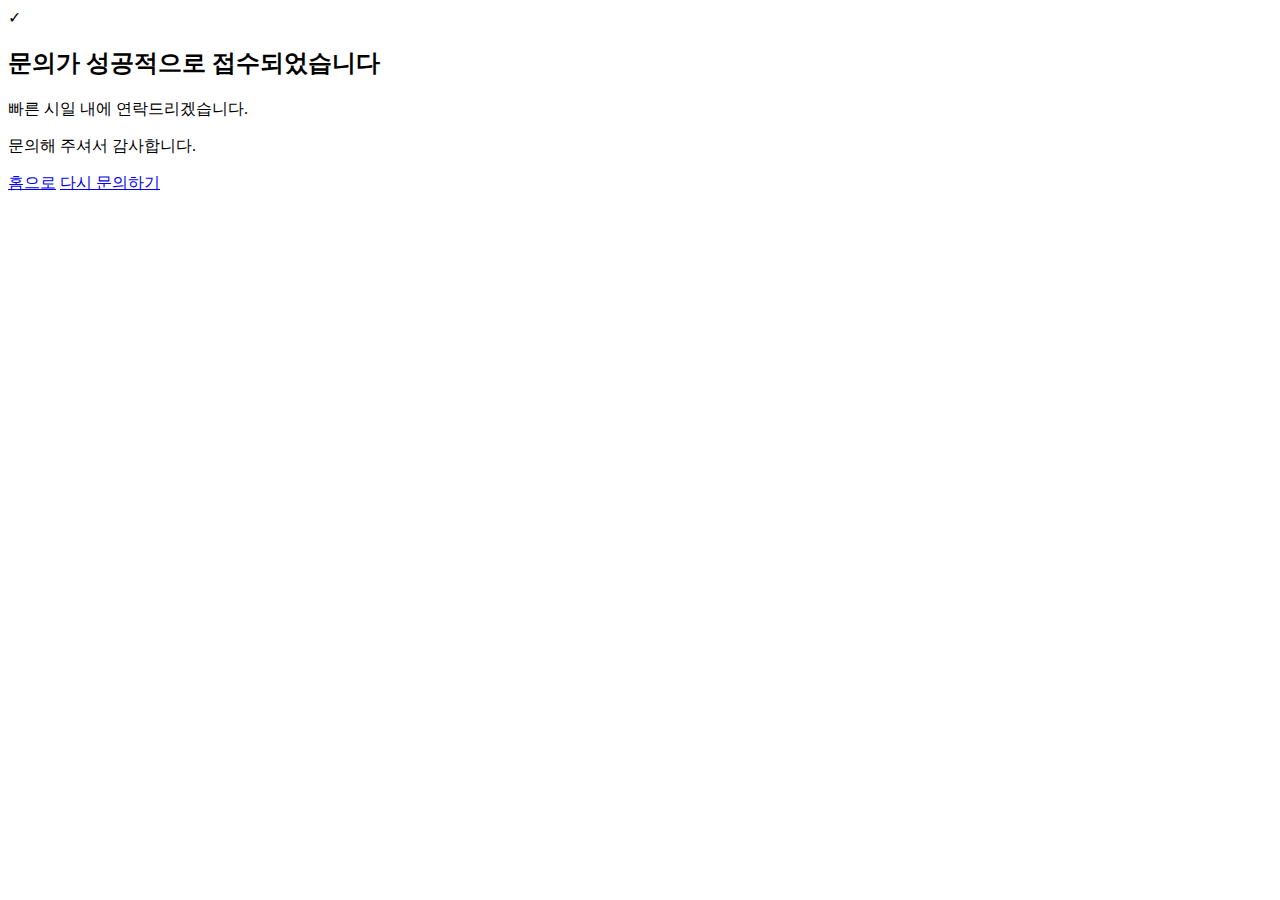
<file: src/main/resources/templates/inquiry-success.html>
<!DOCTYPE html>
<html xmlns:th="http://www.thymeleaf.org">
<head>
    <meta charset="UTF-8">
    <meta name="viewport" content="width=device-width, initial-scale=1.0">
    <title>문의 접수 완료 - 신항만 가스</title>
    <link rel="stylesheet" th:href="@{/css/style.css}">
</head>
<body>
    <div th:replace="~{layout/navigation :: navigation}"></div>

    <section class="content-section">
        <div class="container">
            <div class="success-message">
                <div class="success-icon">✓</div>
                <h2>문의가 성공적으로 접수되었습니다</h2>
                <p>빠른 시일 내에 연락드리겠습니다.</p>
                <p>문의해 주셔서 감사합니다.</p>
                <div class="success-actions">
                    <a href="/" class="btn-primary">홈으로</a>
                    <a href="/inquiry" class="btn-secondary">다시 문의하기</a>
                </div>
            </div>
        </div>
    </section>

    <div th:replace="~{layout/footer :: footer}"></div>
    <script th:src="@{/js/main.js}"></script>
</body>
</html>
</file>
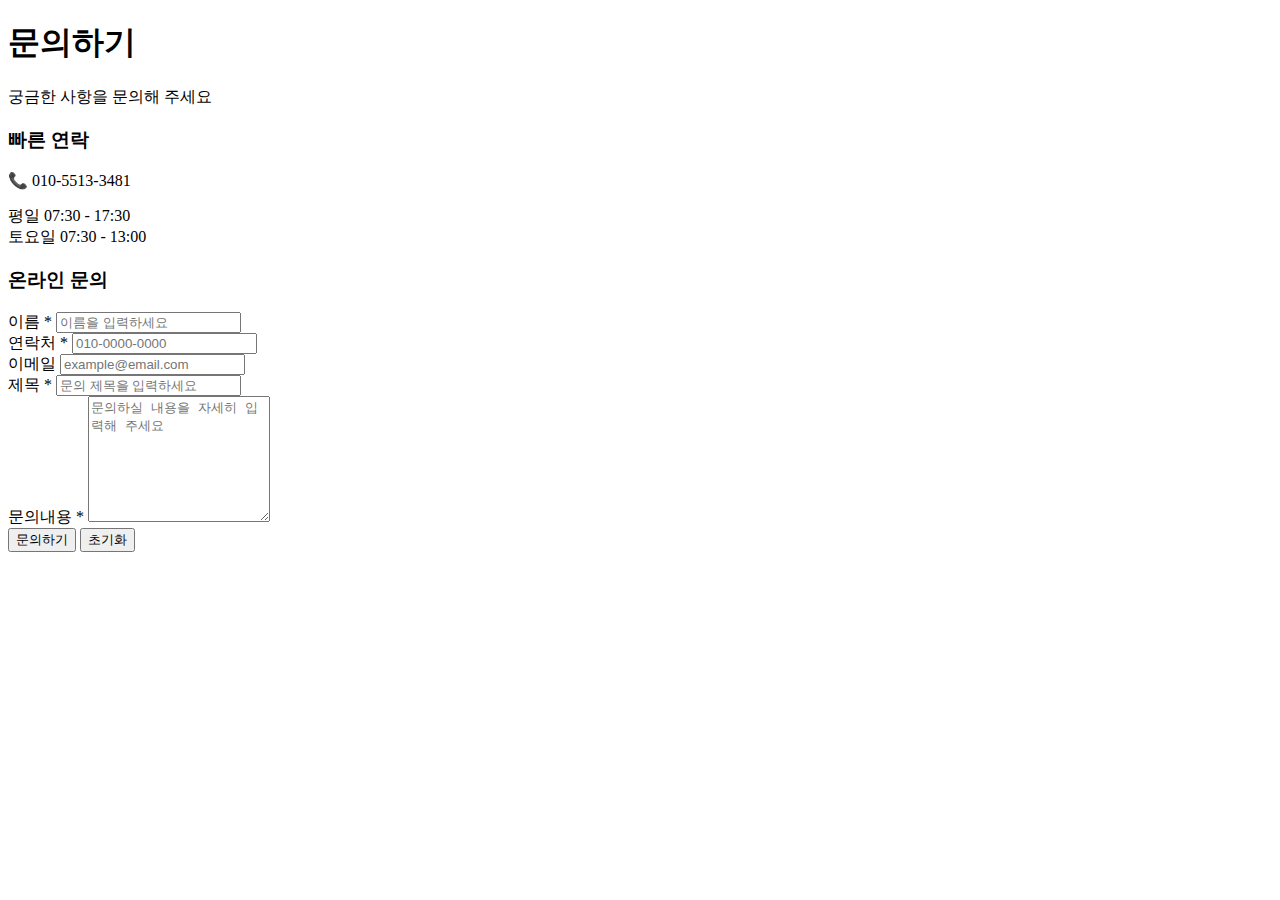
<file: src/main/resources/templates/inquiry.html>
<!DOCTYPE html>
<html xmlns:th="http://www.thymeleaf.org">
<head>
    <meta charset="UTF-8">
    <meta name="viewport" content="width=device-width, initial-scale=1.0">
    <title>문의하기 - 신항만 가스</title>
    <link rel="icon" type="image/png" th:href="@{/images/로고_간략.png}">
    <link rel="apple-touch-icon" th:href="@{/images/로고_간략.png}">
    <link rel="stylesheet" th:href="@{/css/style.css}">
</head>
<body>
    <div th:replace="~{layout/navigation :: navigation}"></div>

    <section class="page-header">
        <div class="container">
            <h1>문의하기</h1>
            <p>궁금한 사항을 문의해 주세요</p>
        </div>
    </section>

    <section class="content-section">
        <div class="container">
            <div class="inquiry-form-container">
                <div class="quick-contact">
                    <h3>빠른 연락</h3>
                    <p class="phone-large">📞 010-5513-3481</p>
                    <p>평일 07:30 - 17:30<br>토요일 07:30 - 13:00</p>
                </div>

                <form th:action="@{/inquiry}" th:object="${inquiry}" method="post" class="inquiry-form">
                    <h3>온라인 문의</h3>
                    
                    <div class="form-group">
                        <label for="name">이름 *</label>
                        <input type="text" id="name" th:field="*{name}" required placeholder="이름을 입력하세요">
                    </div>

                    <div class="form-group">
                        <label for="phone">연락처 *</label>
                        <input type="tel" id="phone" th:field="*{phone}" required placeholder="010-0000-0000">
                    </div>

                    <div class="form-group">
                        <label for="email">이메일</label>
                        <input type="email" id="email" th:field="*{email}" placeholder="example@email.com">
                    </div>

                    <div class="form-group">
                        <label for="subject">제목 *</label>
                        <input type="text" id="subject" th:field="*{subject}" required placeholder="문의 제목을 입력하세요">
                    </div>

                    <div class="form-group">
                        <label for="message">문의내용 *</label>
                        <textarea id="message" th:field="*{message}" rows="8" required placeholder="문의하실 내용을 자세히 입력해 주세요"></textarea>
                    </div>

                    <div class="form-actions">
                        <button type="submit" class="btn-primary">문의하기</button>
                        <button type="reset" class="btn-secondary">초기화</button>
                    </div>
                </form>
            </div>
        </div>
    </section>

    <div th:replace="~{layout/footer :: footer}"></div>
    <script th:src="@{/js/main.js}"></script>
</body>
</html>
</file>
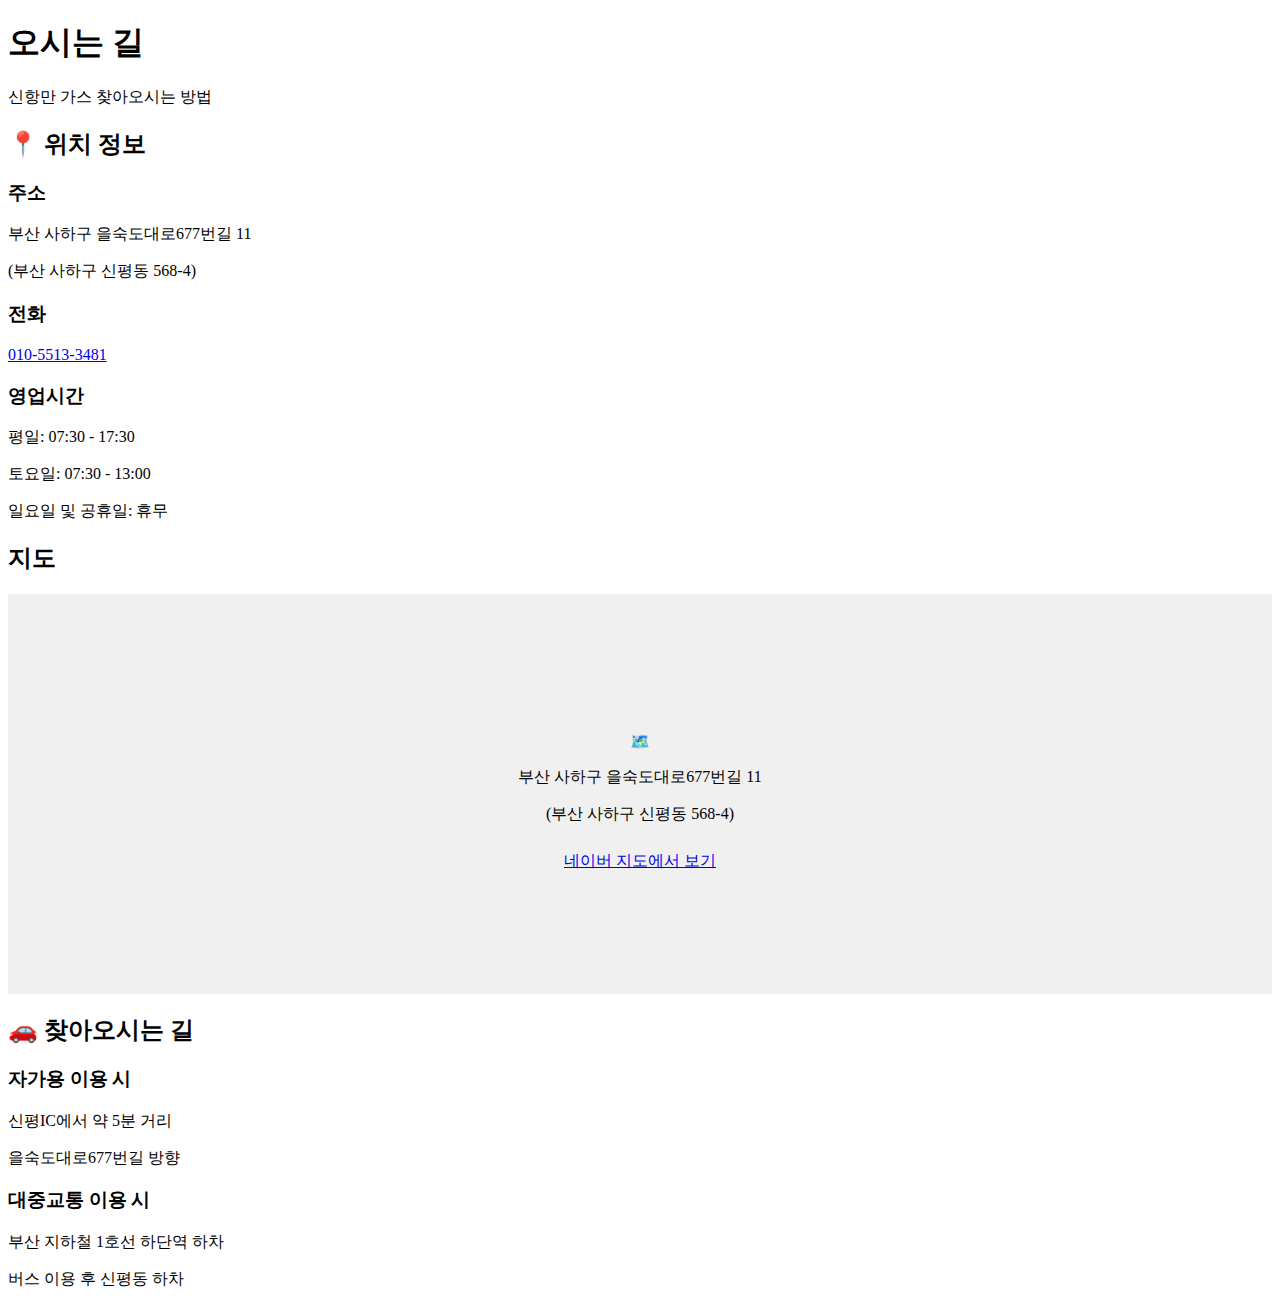
<file: src/main/resources/templates/location.html>
<!DOCTYPE html>
<html xmlns:th="http://www.thymeleaf.org">
<head>
    <meta charset="UTF-8">
    <meta name="viewport" content="width=device-width, initial-scale=1.0">
    <title>오시는 길 - 신항만 가스</title>
    <link rel="stylesheet" th:href="@{/css/style.css}">
</head>
<body>
    <div th:replace="~{layout/navigation :: navigation}"></div>

    <section class="page-header">
        <div class="container">
            <h1>오시는 길</h1>
            <p>신항만 가스 찾아오시는 방법</p>
        </div>
    </section>

    <section class="content-section">
        <div class="container">
            <div class="location-content">
                <div class="location-info">
                    <h2>📍 위치 정보</h2>
                    <div class="info-item">
                        <h3>주소</h3>
                        <p>부산 사하구 을숙도대로677번길 11</p>
                        <p>(부산 사하구 신평동 568-4)</p>
                    </div>
                    <div class="info-item">
                        <h3>전화</h3>
                        <p><a href="tel:010-5513-3481">010-5513-3481</a></p>
                    </div>
                    <div class="info-item">
                        <h3>영업시간</h3>
                        <p>평일: 07:30 - 17:30</p>
                        <p>토요일: 07:30 - 13:00</p>
                        <p>일요일 및 공휴일: 휴무</p>
                    </div>
                </div>

                <div class="map-container">
                    <h2>지도</h2>
                    <!-- 네이버 지도 또는 카카오맵 API를 여기에 추가할 수 있습니다 -->
                    <div id="map" style="width:100%;height:400px;background:#f0f0f0;display:flex;align-items:center;justify-content:center;">
                        <div style="text-align:center;">
                            <p>🗺️</p>
                            <p>부산 사하구 을숙도대로677번길 11</p>
                            <p>(부산 사하구 신평동 568-4)</p>
                            <a href="https://map.naver.com/p/entry/place/1926158846" target="_blank" class="btn-primary" style="margin-top:10px;display:inline-block;">네이버 지도에서 보기</a>
                        </div>
                    </div>
                </div>

                <div class="directions">
                    <h2>🚗 찾아오시는 길</h2>
                    <div class="direction-item">
                        <h3>자가용 이용 시</h3>
                        <p>신평IC에서 약 5분 거리</p>
                        <p>을숙도대로677번길 방향</p>
                    </div>
                    <div class="direction-item">
                        <h3>대중교통 이용 시</h3>
                        <p>부산 지하철 1호선 하단역 하차</p>
                        <p>버스 이용 후 신평동 하차</p>
                    </div>
                </div>
            </div>
        </div>
    </section>

    <div th:replace="~{layout/footer :: footer}"></div>
    <script th:src="@{/js/main.js}"></script>
</body>
</html>
</file>
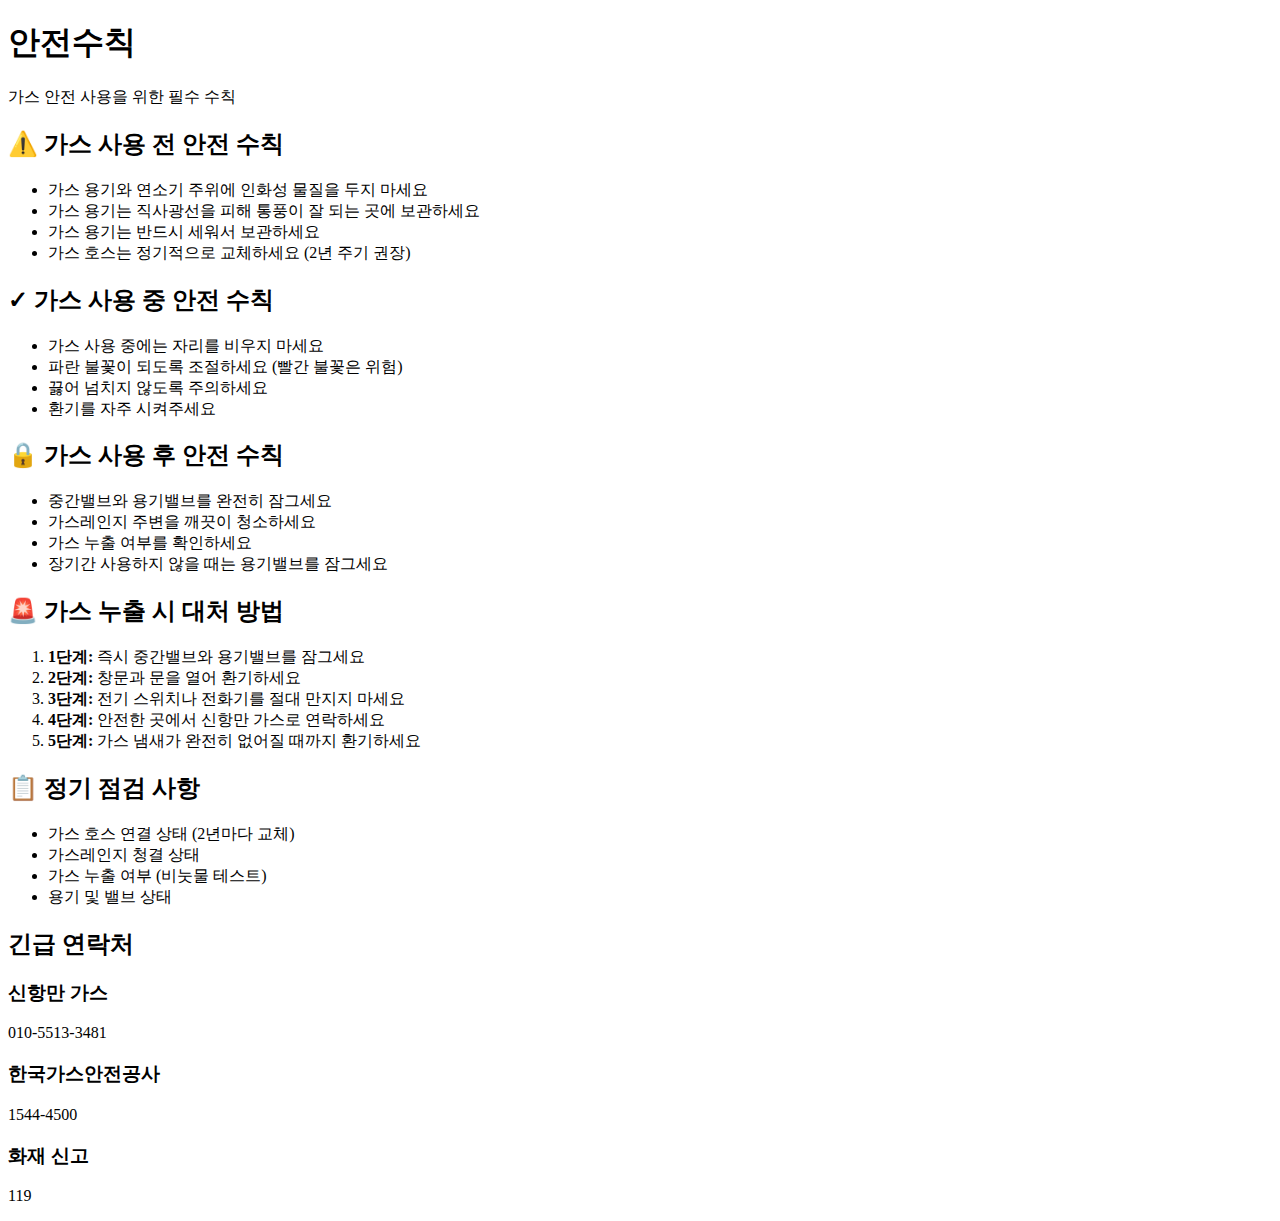
<file: src/main/resources/templates/safety.html>
<!DOCTYPE html>
<html xmlns:th="http://www.thymeleaf.org">
<head>
    <meta charset="UTF-8">
    <meta name="viewport" content="width=device-width, initial-scale=1.0">
    <title>가스 안전수칙 - 신항만 가스 | 안전한 가스 사용법</title>
    
    <meta name="description" content="가스 안전 사용 수칙, 가스 누출 시 대처 방법, 정기 점검 사항. 안전하게 가스를 사용하는 방법을 안내합니다.">
    <meta name="keywords" content="가스안전, 가스사용법, 가스누출대처, LPG안전, 산소가스안전, 가스점검">
    
    <meta property="og:title" content="가스 안전수칙 - 신항만 가스">
    <meta property="og:description" content="안전한 가스 사용을 위한 필수 수칙과 대처 방법">
    <meta property="og:url" content="https://sinhangman-gas.onrender.com/safety">
    
    <link rel="icon" type="image/png" th:href="@{/images/로고_간략.png}">
    <link rel="apple-touch-icon" th:href="@{/images/로고_간략.png}">
    <link rel="stylesheet" th:href="@{/css/style.css}">
</head>
<body>
    <div th:replace="~{layout/navigation :: navigation}"></div>

    <section class="page-header">
        <div class="container">
            <h1>안전수칙</h1>
            <p>가스 안전 사용을 위한 필수 수칙</p>
        </div>
    </section>

    <section class="content-section">
        <div class="container">
            <div class="safety-content">
                <div class="safety-section">
                    <h2>⚠️ 가스 사용 전 안전 수칙</h2>
                    <ul class="safety-list">
                        <li>가스 용기와 연소기 주위에 인화성 물질을 두지 마세요</li>
                        <li>가스 용기는 직사광선을 피해 통풍이 잘 되는 곳에 보관하세요</li>
                        <li>가스 용기는 반드시 세워서 보관하세요</li>
                        <li>가스 호스는 정기적으로 교체하세요 (2년 주기 권장)</li>
                    </ul>
                </div>

                <div class="safety-section">
                    <h2>✓ 가스 사용 중 안전 수칙</h2>
                    <ul class="safety-list">
                        <li>가스 사용 중에는 자리를 비우지 마세요</li>
                        <li>파란 불꽃이 되도록 조절하세요 (빨간 불꽃은 위험)</li>
                        <li>끓어 넘치지 않도록 주의하세요</li>
                        <li>환기를 자주 시켜주세요</li>
                    </ul>
                </div>

                <div class="safety-section">
                    <h2>🔒 가스 사용 후 안전 수칙</h2>
                    <ul class="safety-list">
                        <li>중간밸브와 용기밸브를 완전히 잠그세요</li>
                        <li>가스레인지 주변을 깨끗이 청소하세요</li>
                        <li>가스 누출 여부를 확인하세요</li>
                        <li>장기간 사용하지 않을 때는 용기밸브를 잠그세요</li>
                    </ul>
                </div>

                <div class="safety-section emergency">
                    <h2>🚨 가스 누출 시 대처 방법</h2>
                    <ol class="safety-list">
                        <li><strong>1단계:</strong> 즉시 중간밸브와 용기밸브를 잠그세요</li>
                        <li><strong>2단계:</strong> 창문과 문을 열어 환기하세요</li>
                        <li><strong>3단계:</strong> 전기 스위치나 전화기를 절대 만지지 마세요</li>
                        <li><strong>4단계:</strong> 안전한 곳에서 신항만 가스로 연락하세요</li>
                        <li><strong>5단계:</strong> 가스 냄새가 완전히 없어질 때까지 환기하세요</li>
                    </ol>
                </div>

                <div class="safety-section">
                    <h2>📋 정기 점검 사항</h2>
                    <ul class="safety-list">
                        <li>가스 호스 연결 상태 (2년마다 교체)</li>
                        <li>가스레인지 청결 상태</li>
                        <li>가스 누출 여부 (비눗물 테스트)</li>
                        <li>용기 및 밸브 상태</li>
                    </ul>
                </div>

                <div class="emergency-contact">
                    <h2>긴급 연락처</h2>
                    <div class="contact-grid">
                        <div class="emergency-item">
                            <h3>신항만 가스</h3>
                            <p class="phone-large">010-5513-3481</p>
                        </div>
                        <div class="emergency-item">
                            <h3>한국가스안전공사</h3>
                            <p class="phone-large">1544-4500</p>
                        </div>
                        <div class="emergency-item">
                            <h3>화재 신고</h3>
                            <p class="phone-large">119</p>
                        </div>
                    </div>
                </div>
            </div>
        </div>
    </section>

    <div th:replace="~{layout/footer :: footer}"></div>
    <script th:src="@{/js/main.js}"></script>
</body>
</html>
</file>
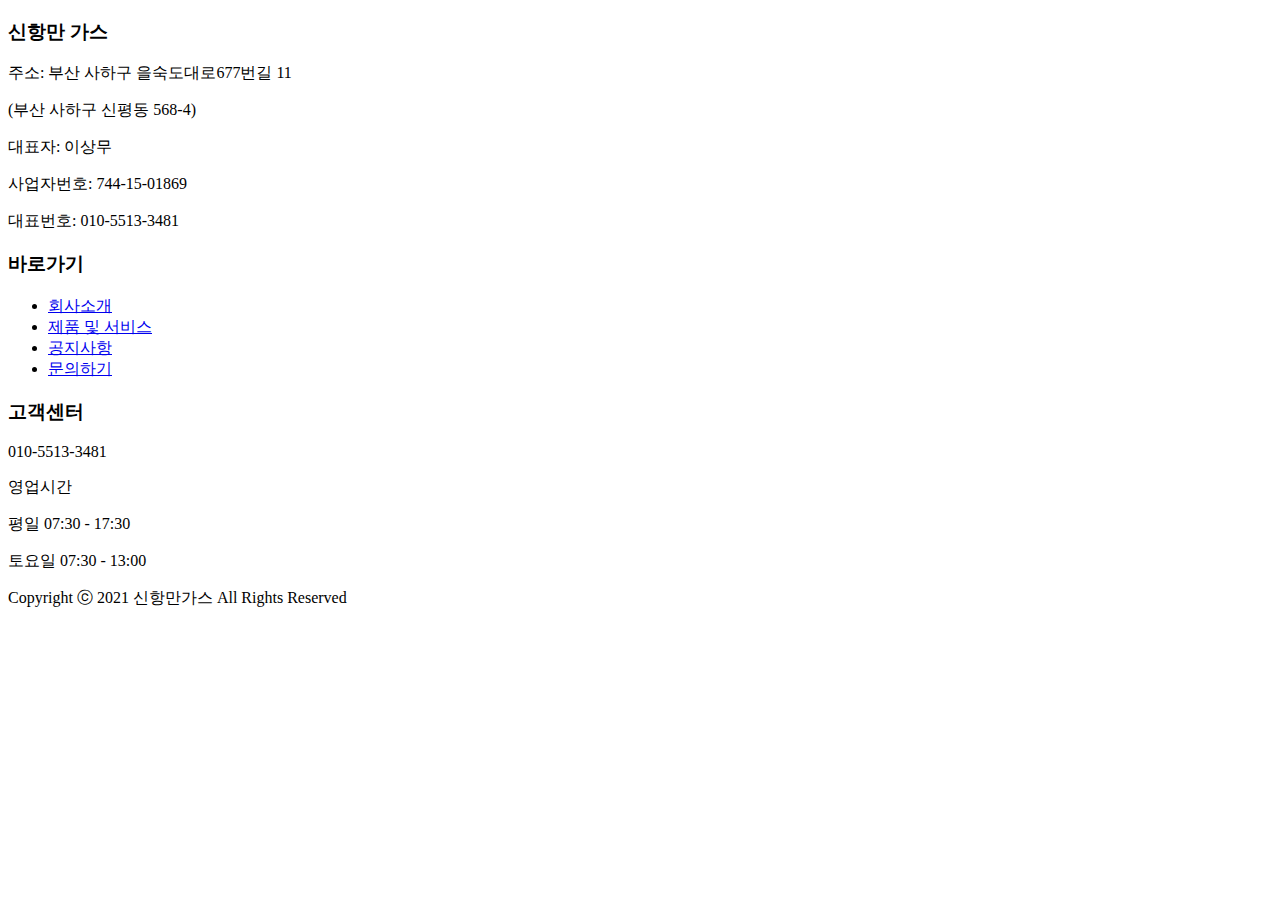
<file: src/main/resources/templates/layout/footer.html>
<!DOCTYPE html>
<html xmlns:th="http://www.thymeleaf.org">
<body>
    <footer th:fragment="footer">
        <div class="container">
            <div class="footer-content">
                <div class="footer-section">
                    <h3>신항만 가스</h3>
                    <p>주소: 부산 사하구 을숙도대로677번길 11</p>
                    <p>(부산 사하구 신평동 568-4)</p>
                    <p>대표자: 이상무</p>
                    <p>사업자번호: 744-15-01869</p>
                    <p>대표번호: 010-5513-3481</p>
                </div>
                <div class="footer-section">
                    <h3>바로가기</h3>
                    <ul>
                        <li><a href="/about">회사소개</a></li>
                        <li><a href="/products">제품 및 서비스</a></li>
                        <li><a href="/notices">공지사항</a></li>
                        <li><a href="/inquiry">문의하기</a></li>
                    </ul>
                </div>
                <div class="footer-section">
                    <h3>고객센터</h3>
                    <p class="phone-number">010-5513-3481</p>
                    <p>영업시간</p>
                    <p>평일 07:30 - 17:30</p>
                    <p>토요일 07:30 - 13:00</p>
                </div>
            </div>
            <div class="footer-bottom">
                <p>Copyright ⓒ 2021 신항만가스 All Rights Reserved</p>
            </div>
        </div>
    </footer>
</body>
</html>
</file>
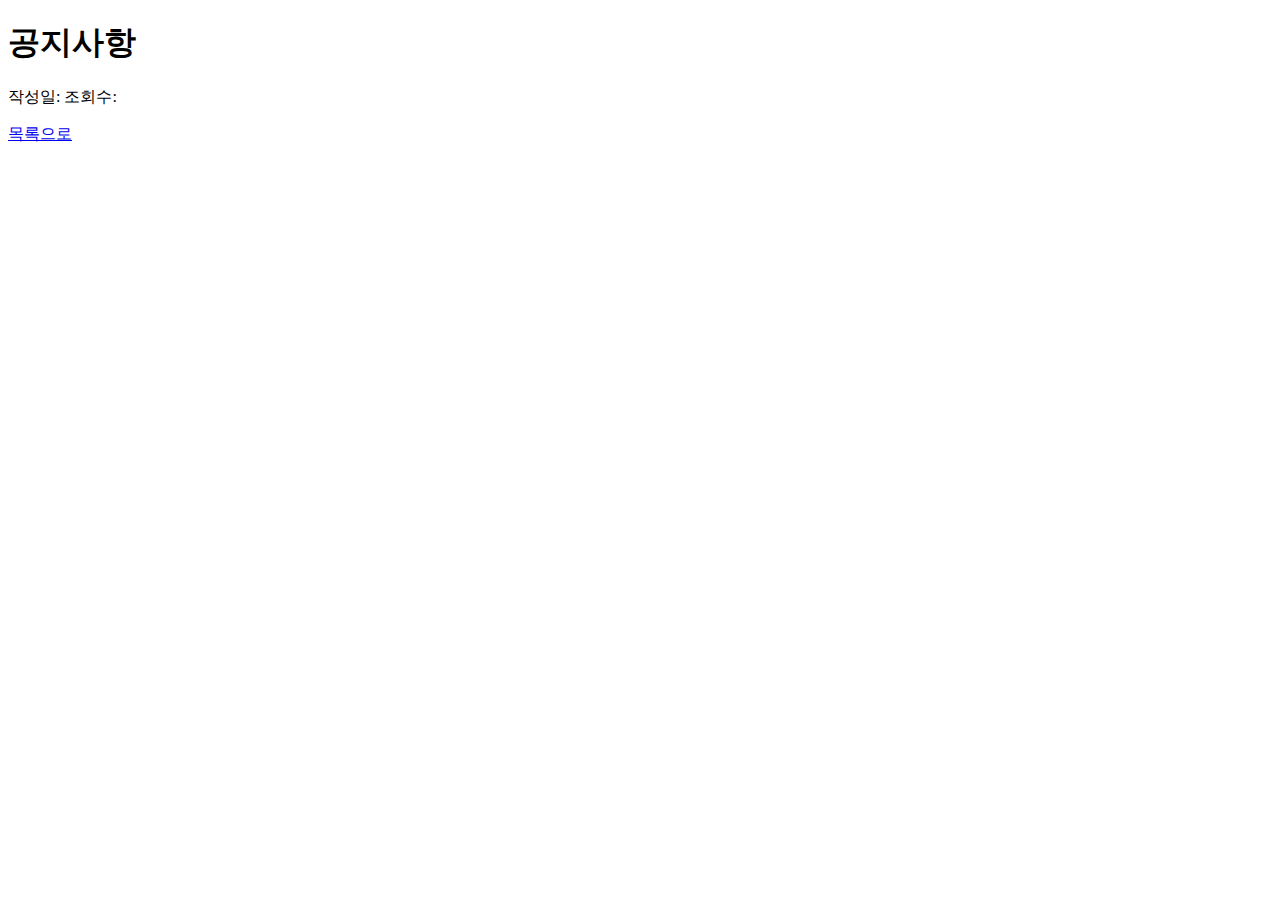
<file: src/main/resources/templates/notices/detail.html>
<!DOCTYPE html>
<html xmlns:th="http://www.thymeleaf.org">
<head>
    <meta charset="UTF-8">
    <meta name="viewport" content="width=device-width, initial-scale=1.0">
    <title th:text="${notice.title} + ' - 신항만 가스'">공지사항 상세</title>
    <link rel="icon" type="image/png" th:href="@{/images/로고_간략.png}">
    <link rel="apple-touch-icon" th:href="@{/images/로고_간략.png}">
    <link rel="stylesheet" th:href="@{/css/style.css}">
</head>
<body>
    <div th:replace="~{layout/navigation :: navigation}"></div>

    <section class="page-header">
        <div class="container">
            <h1>공지사항</h1>
        </div>
    </section>

    <section class="content-section">
        <div class="container">
            <div class="notice-detail">
                <div class="notice-header">
                    <h2 th:text="${notice.title}"></h2>
                    <div class="notice-meta">
                        <span>작성일: <span th:text="${#temporals.format(notice.createdAt, 'yyyy-MM-dd HH:mm')}"></span></span>
                        <span>조회수: <span th:text="${notice.viewCount}"></span></span>
                    </div>
                </div>
                <div class="notice-content">
                    <p th:text="${notice.content}" style="white-space: pre-line;"></p>
                </div>
                <div class="notice-footer">
                    <a href="/notices" class="btn-secondary">목록으로</a>
                </div>
            </div>
        </div>
    </section>

    <div th:replace="~{layout/footer :: footer}"></div>
    <script th:src="@{/js/main.js}"></script>
</body>
</html>
</file>
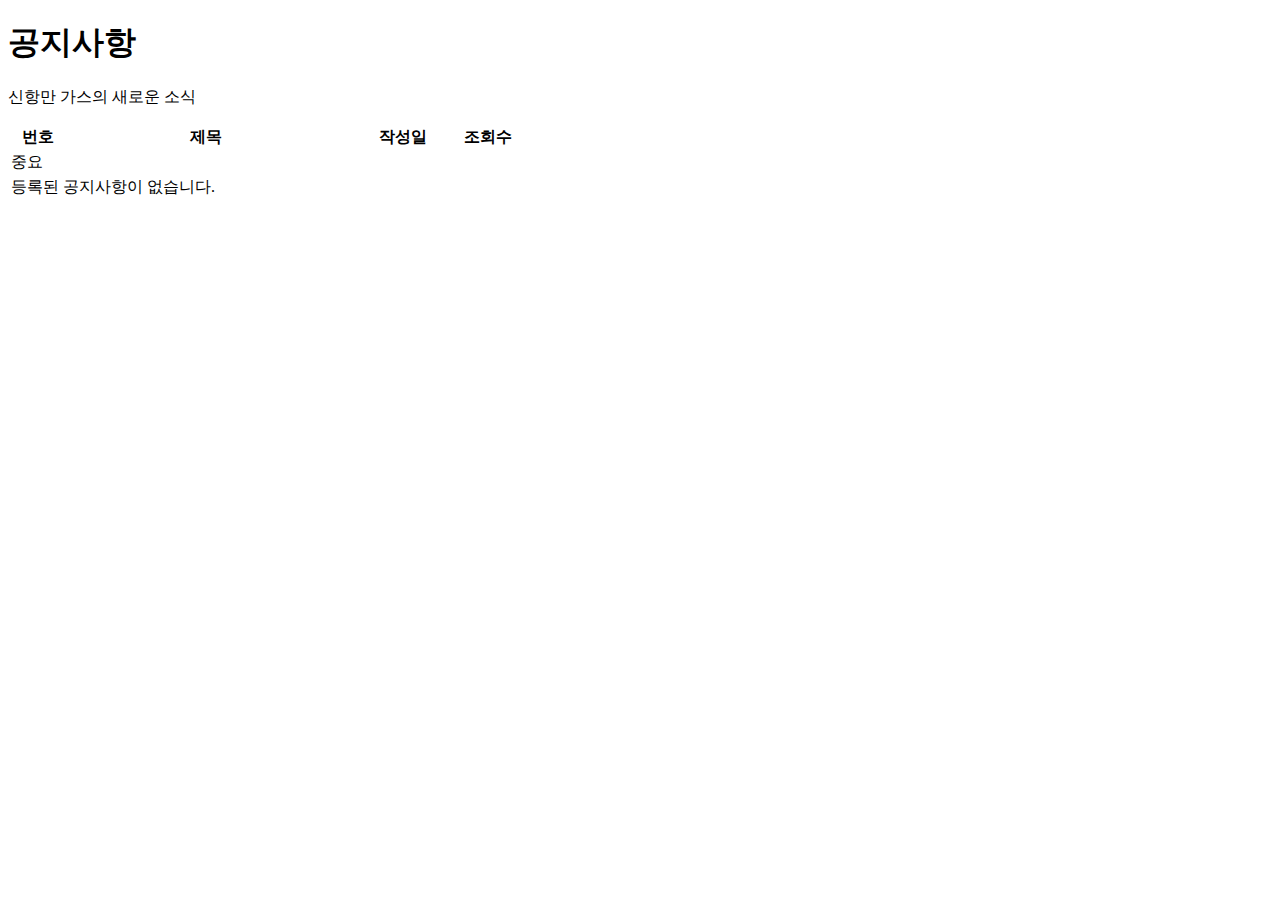
<file: src/main/resources/templates/notices/list.html>
<!DOCTYPE html>
<html xmlns:th="http://www.thymeleaf.org">
<head>
    <meta charset="UTF-8">
    <meta name="viewport" content="width=device-width, initial-scale=1.0">
    <title>공지사항 - 신항만 가스 | 새로운 소식</title>
    
    <meta name="description" content="신항만 가스의 새로운 소식과 공지사항을 확인하세요. 부산, 경남 지역 가스 공급 정보.">
    <meta name="keywords" content="신항만가스 공지, 부산가스 소식, 가스업체 공지사항">
    
    <meta property="og:title" content="공지사항 - 신항만 가스">
    <meta property="og:description" content="신항만 가스의 새로운 소식과 공지사항">
    <meta property="og:url" content="https://sinhangman-gas.onrender.com/notices">
    
    <link rel="icon" type="image/png" th:href="@{/images/로고_간략.png}">
    <link rel="apple-touch-icon" th:href="@{/images/로고_간략.png}">
    <link rel="stylesheet" th:href="@{/css/style.css}">
</head>
<body>
    <div th:replace="~{layout/navigation :: navigation}"></div>

    <section class="page-header">
        <div class="container">
            <h1>공지사항</h1>
            <p>신항만 가스의 새로운 소식</p>
        </div>
    </section>

    <section class="content-section">
        <div class="container">
            <div class="notice-list">
                <table class="notice-table">
                    <thead>
                        <tr>
                            <th width="10%">번호</th>
                            <th width="50%">제목</th>
                            <th width="20%">작성일</th>
                            <th width="10%">조회수</th>
                        </tr>
                    </thead>
                    <tbody>
                        <tr th:each="notice, iterStat : ${notices}">
                            <td>
                                <span th:if="${notice.isImportant}" class="badge-important">중요</span>
                                <span th:unless="${notice.isImportant}" th:text="${#lists.size(notices) - iterStat.index}"></span>
                            </td>
                            <td class="notice-title">
                                <a th:href="@{/notices/{id}(id=${notice.id})}" th:text="${notice.title}"></a>
                            </td>
                            <td th:text="${#temporals.format(notice.createdAt, 'yyyy-MM-dd')}"></td>
                            <td th:text="${notice.viewCount}"></td>
                        </tr>
                        <tr th:if="${#lists.isEmpty(notices)}">
                            <td colspan="4" class="no-data">등록된 공지사항이 없습니다.</td>
                        </tr>
                    </tbody>
                </table>
            </div>
        </div>
    </section>

    <div th:replace="~{layout/footer :: footer}"></div>
    <script th:src="@{/js/main.js}"></script>
</body>
</html>
</file>
